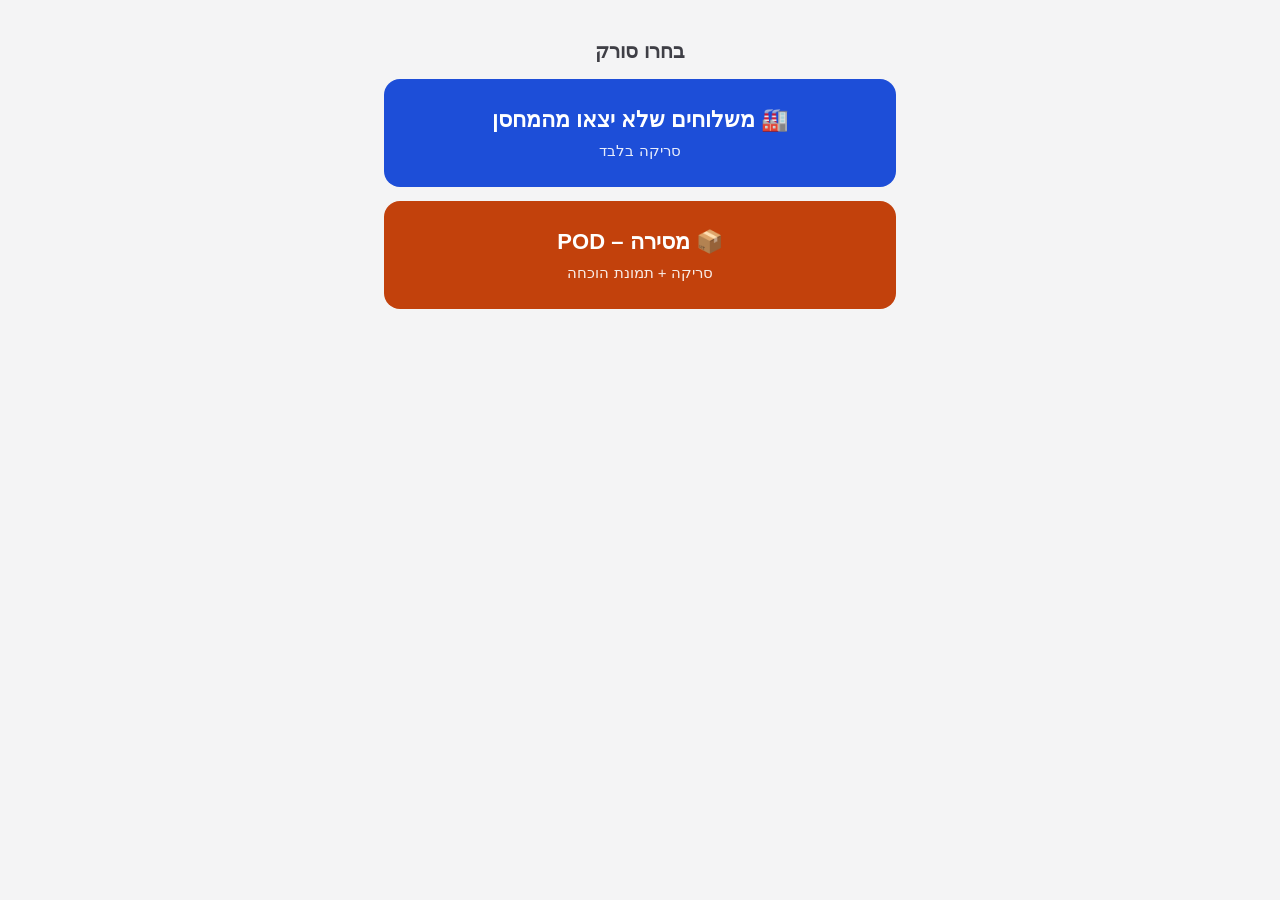
<file: index.html>
<!DOCTYPE html>
<html lang="he" dir="rtl">
<head>
<meta charset="utf-8">
<meta name="viewport" content="width=device-width, initial-scale=1">
<title>סורקים</title>
<style>
  body{margin:0;font:18px/1.4 -apple-system,BlinkMacSystemFont,"Segoe UI",Roboto,Arial,sans-serif;background:#f4f4f5;padding:24px 16px}
  h1{font-size:20px;text-align:center;color:#3f3f46}
  a{display:block;max-width:480px;margin:14px auto;padding:26px 16px;border-radius:16px;color:#fff;text-decoration:none;text-align:center;font-weight:800;font-size:22px}
  .w{background:#1d4ed8} .p{background:#c2410c}
  small{display:block;font-weight:500;font-size:15px;opacity:.9;margin-top:4px}
</style>
</head>
<body>
<h1>בחרו סורק</h1>
<a class="w" href="warehouse.html">🏭 משלוחים שלא יצאו מהמחסן<small>סריקה בלבד</small></a>
<a class="p" href="pod.html">📦 מסירה – POD<small>סריקה + תמונת הוכחה</small></a>
</body>
</html>
</file>
